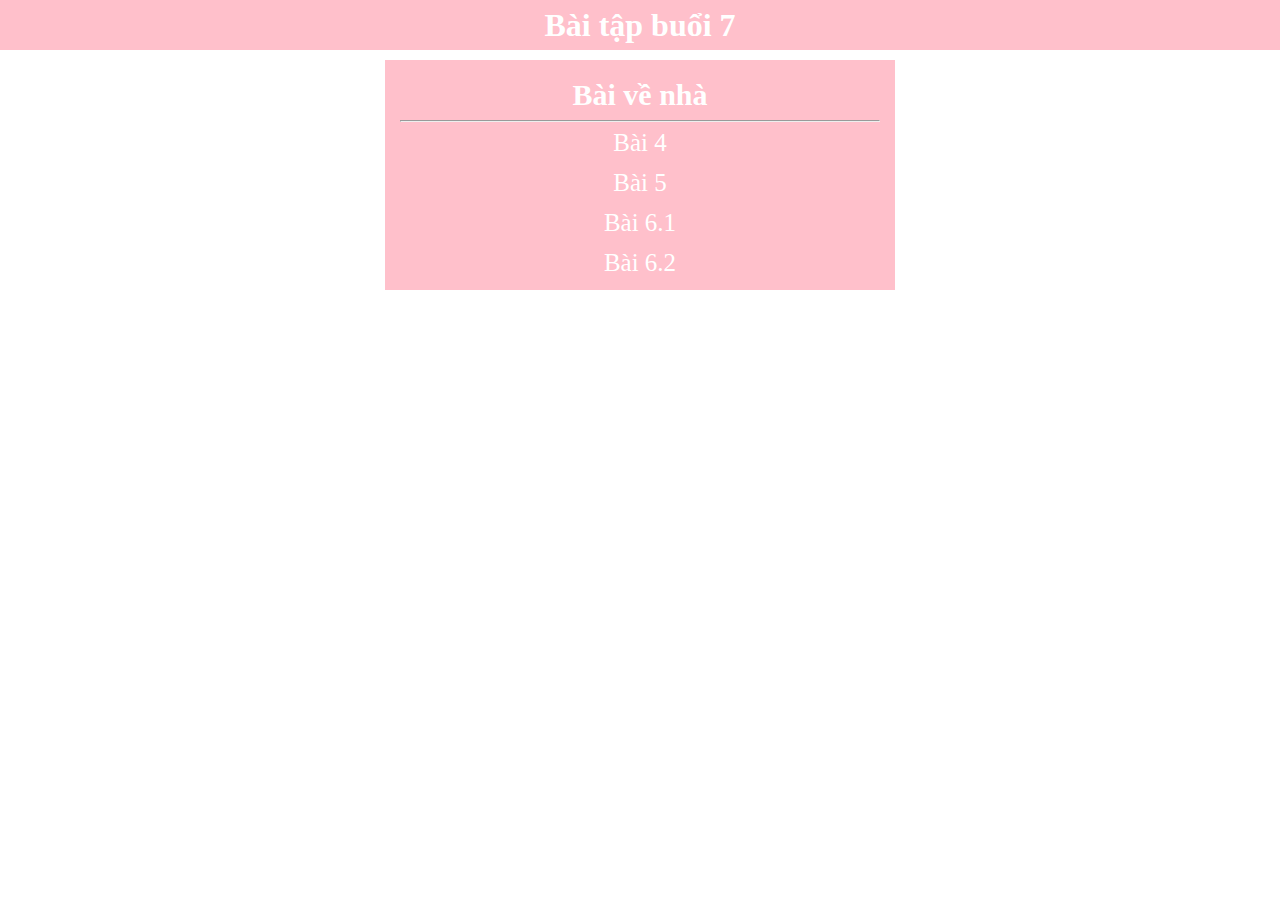
<file: index.html>
<!DOCTYPE html>
<html lang="en">
<head>
    <meta charset="UTF-8">
    <meta name="viewport" content="width=device-width, initial-scale=1.0">
    <title>Bài Tập buổi 6</title>
    <link rel="stylesheet" href="style.css">
</head>
<body>
    <div class="header">
        <h1>Bài tập buổi 7</h1>
    </div>

    <div class="main">
        <div class="baivenha">
            <h1>Bài về nhà</h1>
            <hr>
            <ul>
                <li><a href="b4 buoi9.html">Bài 4</a></li>
                <li><a href="b5 buoi9.html">Bài 5</a></li>
                <li><a href="b6.1 buoi9.html">Bài 6.1</a></li>
                <li><a href="b6.2 buoi9.html">Bài 6.2</a></li>
            </ul>
        </div>
    </div>

</body>
</html>
</file>
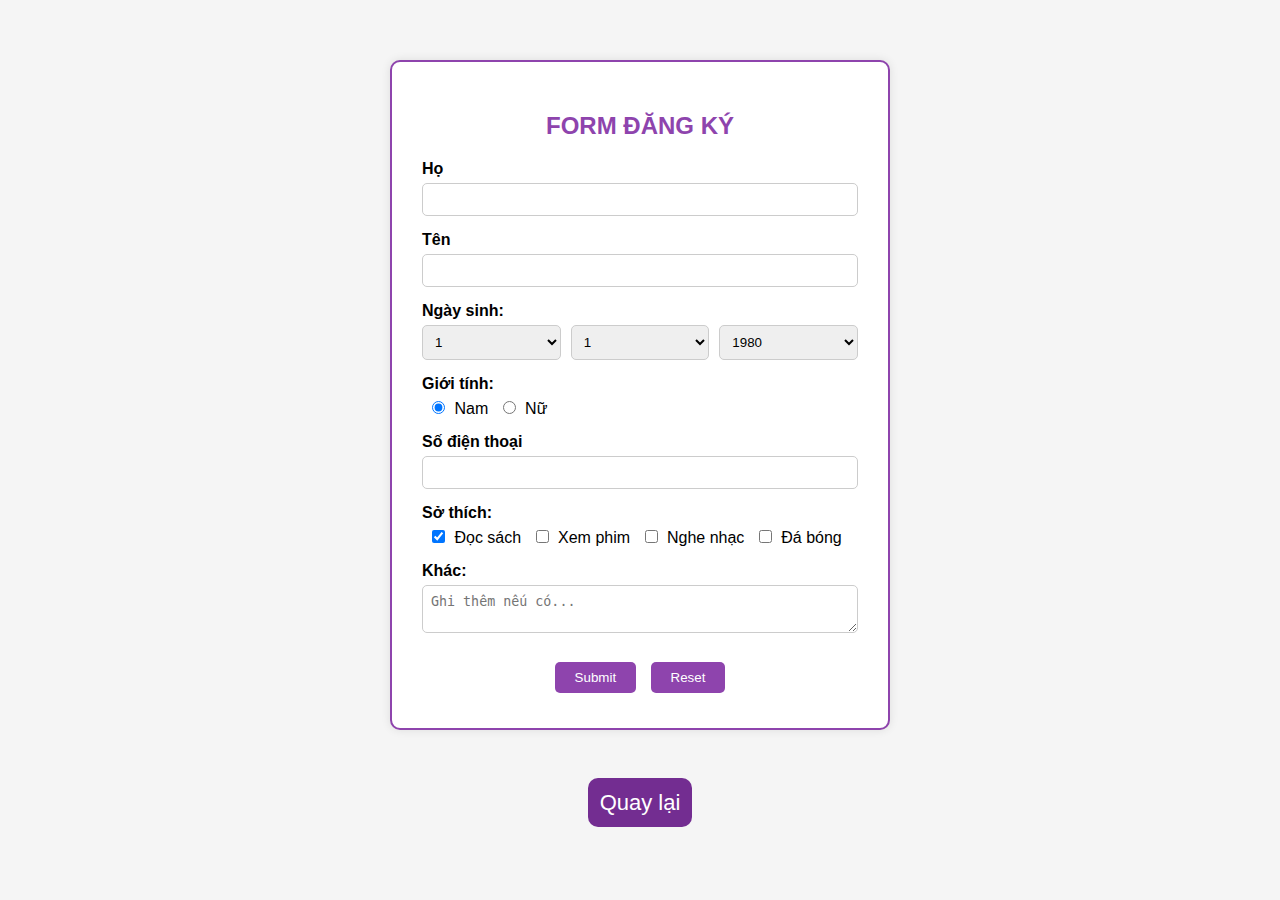
<file: b4 buoi9.html>
<!DOCTYPE html>
<html lang="vi">
<head>
  <meta charset="UTF-8">
  <title>Form Đăng Ký</title>
  <style>
    * {
      box-sizing: border-box;
    }

    body {
      font-family: 'Segoe UI', Tahoma, Geneva, Verdana, sans-serif;
      background: #f5f5f5;
      margin: 0;
      padding: 0;
    }

    .form-container {
      width: 500px;
      margin: 60px auto;
      background: #fff;
      padding: 30px;
      border: 2px solid #8e44ad;
      border-radius: 10px;
      box-shadow: 0 0 10px rgba(0,0,0,0.1);
    }

    h2 {
      color: #8e44ad;
      text-align: center;
      margin-bottom: 20px;
    }

    label {
      display: block;
      margin-top: 15px;
      font-weight: bold;
    }

    input[type="text"],
    textarea,
    select {
      width: 100%;
      padding: 8px;
      margin-top: 5px;
      border: 1px solid #ccc;
      border-radius: 5px;
    }

    .gender-options,
    .hobby-options {
      margin-top: 5px;
    }

    .gender-options input,
    .hobby-options input {
      margin-right: 5px;
      margin-left: 10px;
    }

    .buttons {
      margin-top: 20px;
      text-align: center;
    }

    input[type="submit"],
    input[type="reset"] {
      padding: 8px 20px;
      margin: 5px;
      background-color: #8e44ad;
      color: white;
      border: none;
      border-radius: 5px;
      cursor: pointer;
    }

    input[type="submit"]:hover,
    input[type="reset"]:hover {
      background-color: #732d91;
    }

    .quay-lai {
    text-align: center;
}

.quay-lai a {
    color: white;
    text-decoration: none;
    font-size: 22px;
    background-color: #732d91;
    padding: 12px 12px;
    border-radius: 10px;
}
  </style>
</head>
<body>
  <div class="form-container">
    <h2>FORM ĐĂNG KÝ</h2>
    <form id="registerForm" onsubmit="return validateForm()">
      <label>Họ
        <input type="text" id="lastName" name="lastName">
      </label>

      <label>Tên
        <input type="text" id="firstName" name="firstName">
      </label>

      <label>Ngày sinh:</label>
      <div style="display: flex; gap: 10px;">
        <select name="day">
          <script>
            for (let i = 1; i <= 31; i++) {
              document.write(`<option value="${i}">${i}</option>`);
            }
          </script>
        </select>
        <select name="month">
          <script>
            for (let i = 1; i <= 12; i++) {
              document.write(`<option value="${i}">${i}</option>`);
            }
          </script>
        </select>
        <select name="year">
          <script>
            for (let i = 1980; i <= 2024; i++) {
              document.write(`<option value="${i}">${i}</option>`);
            }
          </script>
        </select>
      </div>

      <label>Giới tính:</label>
      <div class="gender-options">
        <input type="radio" name="gender" value="Nam" checked> Nam
        <input type="radio" name="gender" value="Nữ"> Nữ
      </div>

      <label>Số điện thoại
        <input type="text" id="phone" name="phone">
      </label>

      <label>Sở thích:</label>
      <div class="hobby-options">
        <input type="checkbox" name="hobby" value="doc_sach" checked> Đọc sách
        <input type="checkbox" name="hobby" value="xem_phim"> Xem phim
        <input type="checkbox" name="hobby" value="nghe_nhac"> Nghe nhạc
        <input type="checkbox" name="hobby" value="da_bong"> Đá bóng
      </div>

      <label>Khác:
        <textarea name="other" rows="2" placeholder="Ghi thêm nếu có..."></textarea>
      </label>

      <div class="buttons">
        <input type="submit" value="Submit">
        <input type="reset" value="Reset">
      </div>
    </form>
  </div>

  <script>
    function validateForm() {
      const ho = document.getElementById("lastName").value.trim();
      const ten = document.getElementById("firstName").value.trim();
      const phone = document.getElementById("phone").value.trim();

      if (ho === "" || ten === "" || phone === "") {
        alert("Vui lòng nhập đầy đủ họ, tên và số điện thoại.");
        return false;
      }

      if (!/^\d{10}$/.test(phone)) {
        alert("Số điện thoại phải là số và gồm đúng 10 chữ số.");
        return false;
      }

      return true;
    }
  </script>

    <div class="quay-lai">
      <a href="index.html">Quay lại</a>
    </div>


</body>
</html>
</file>
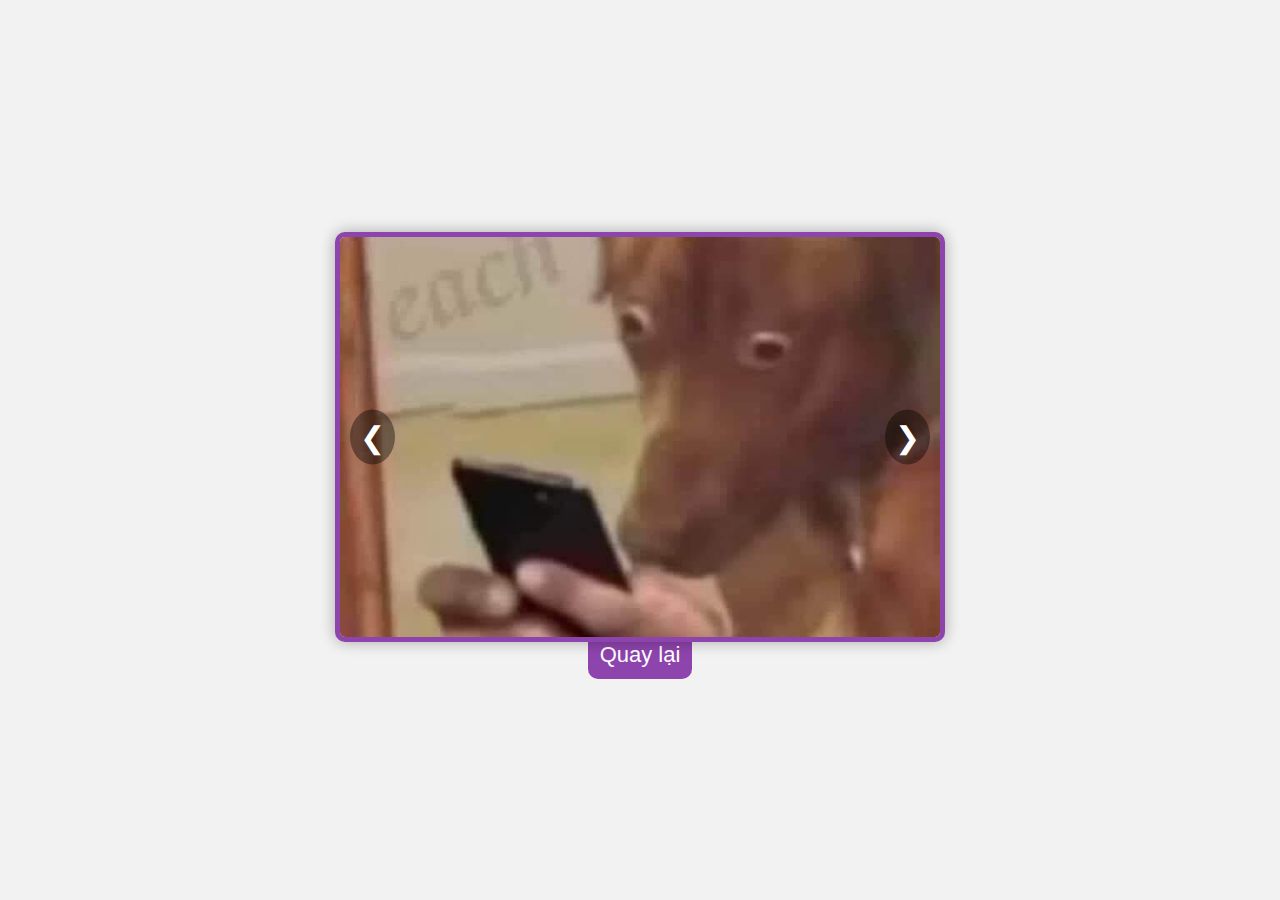
<file: b5 buoi9.html>
<!DOCTYPE html>
<html lang="vi">
<head>
  <meta charset="UTF-8">
  <title>Slide Show Ảnh</title>
  <style>
    body {
      font-family: Arial, sans-serif;
      background-color: #f2f2f2;
      display: flex;
      flex-direction: column;
      justify-content: center;
      align-items: center;
      height: 100vh;
      margin: 0;
    }

    .slideshow-container {
      position: relative;
      width: 600px;
      height: 400px;
      border: 5px solid #8e44ad;
      border-radius: 10px;
      overflow: hidden;
      box-shadow: 0 0 15px rgba(0,0,0,0.3);
      background-color: #fff;
    }

    .slide {
      display: none;
      width: 100%;
      height: 100%;
    }

    .slide img {
      width: 100%;
      height: 100%;
      object-fit: cover;
    }

    .prev, .next {
      position: absolute;
      top: 50%;
      transform: translateY(-50%);
      font-size: 30px;
      color: white;
      background-color: rgba(0, 0, 0, 0.4);
      padding: 10px;
      cursor: pointer;
      border-radius: 50%;
      user-select: none;
    }

    .prev:hover, .next:hover {
      background-color: rgba(0, 0, 0, 0.7);
    }

    .prev {
      left: 10px;
    }

    .next {
      right: 10px;
    }

    .quay-lai {
    text-align: center;
  }

.quay-lai a {
    color: white;
    text-decoration: none;
    font-size: 22px;
    background-color: #8e44ad;
    padding: 12px 12px;
    border-radius: 10px;
}
  </style>
</head>
<body>
  <div class="slideshow-container">
    <div class="slide">
      <img src="IMG_5879.png" alt="Ảnh 1">
    </div>
    <div class="slide">
      <img src="dg3.png" alt="Ảnh 2">
    </div>
    <div class="slide">
      <img src="dog1.png" alt="Ảnh 3">
    </div>
    <div class="slide">
      <img src="dog2.png" alt="Ảnh 4">
    </div>
    <div class="slide">
      <img src="hqdefault.jpg" alt="Ảnh 5">
    </div>
    <div class="slide">
      <img src="icon.jpg" alt="Ảnh 6">
    </div>
    <div class="slide">
      <img src="images.jpg" alt="Ảnh 7">
    </div>
    <div class="slide">
      <img src="IMG_5303.jpg" alt="Ảnh 8">
    </div>
    <div class="slide">
      <img src="IMG_5857.jpg" alt="Ảnh 9">
    </div>
    <div class="slide">
      <img src="IMG_5867.jpg" alt="Ảnh 10">
    </div>


    <a class="prev" onclick="changeSlide(-1)">&#10094;</a>
    <a class="next" onclick="changeSlide(1)">&#10095;</a>
  </div>

  <script>
    let slideIndex = 0;
    const slides = document.getElementsByClassName("slide");

    function showSlide(index) {
      for (let i = 0; i < slides.length; i++) {
        slides[i].style.display = "none";
      }

      slideIndex = (index + slides.length) % slides.length;
      slides[slideIndex].style.display = "block";
    }

    function changeSlide(n) {
      showSlide(slideIndex + n);
    }

    // Hiển thị slide đầu tiên khi tải trang
    showSlide(slideIndex);
  </script>

  <div class="quay-lai">
    <a href="index.html">Quay lại</a>
  </div>

</body>
</html>
</file>
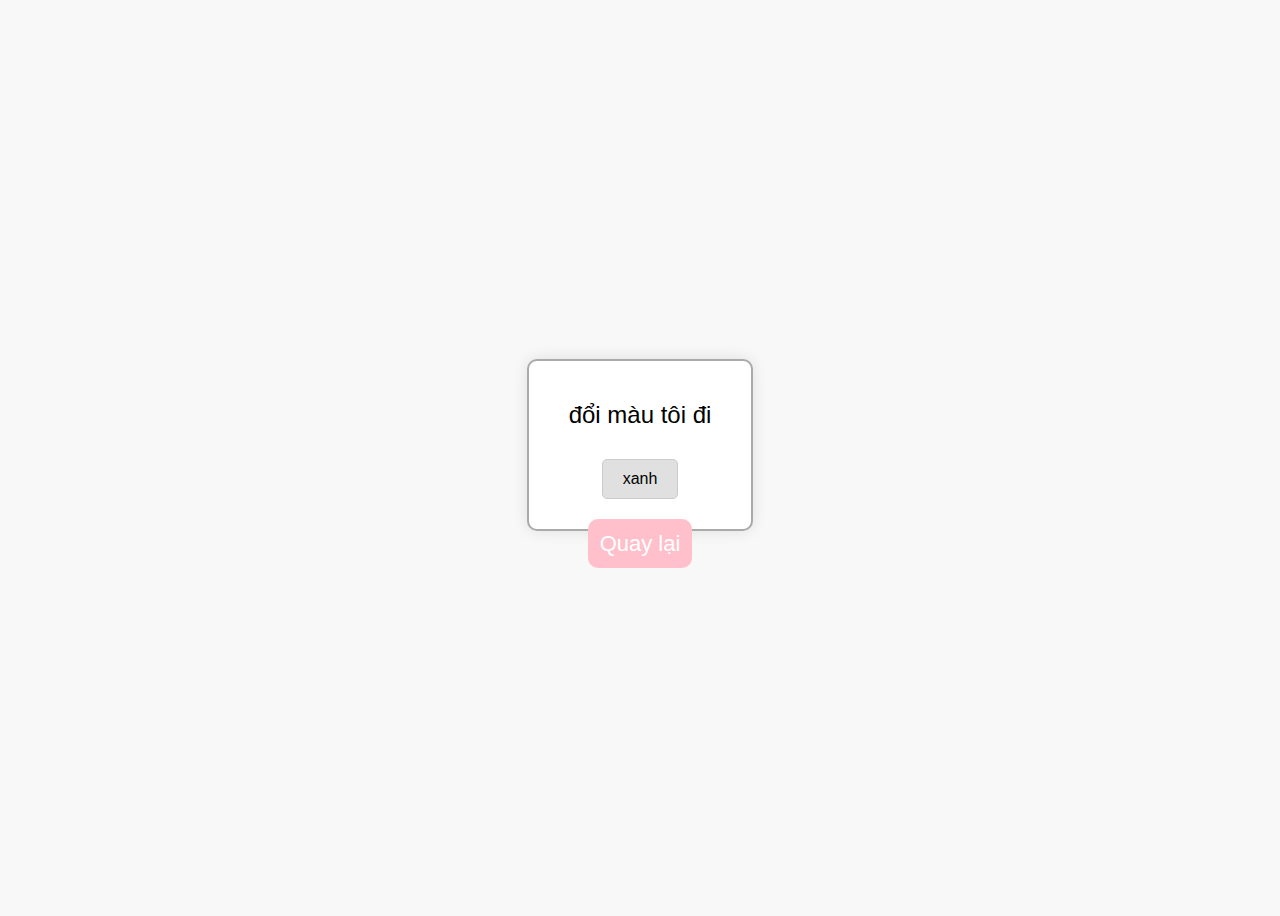
<file: b6.1 buoi9.html>
<!DOCTYPE html>
<html lang="vi">
<head>
  <meta charset="UTF-8">
  <title>Đổi màu bằng JavaScript</title>
  <style>
    body {
      font-family: Arial, sans-serif;
      background-color: #f8f8f8;
      display: flex;
      flex-direction: column;
      justify-content: center;
      align-items: center;
      height: 100vh;
    }

    .container {
      text-align: center;
      padding: 30px;
      border: 2px solid #aaa;
      border-radius: 10px;
      background-color: #fff;
      box-shadow: 0 0 15px rgba(0, 0, 0, 0.1);
    }

    #text {
      font-size: 24px;
      margin-bottom: 20px;
      transition: background-color 0.4s ease;
      padding: 10px;
      border-radius: 5px;
    }

    button {
      padding: 10px 20px;
      font-size: 16px;
      cursor: pointer;
      background-color: #e0e0e0;
      border: 1px solid #ccc;
      border-radius: 5px;
    }

    button:hover {
      background-color: #d0d0d0;
    }
    .quay-lai {
    text-align: center;
}

.quay-lai a {
    color: white;
    text-decoration: none;
    font-size: 22px;
    background-color: pink;
    padding: 12px 12px;
    border-radius: 10px;
}
  </style>
</head>
<body>
  <div class="container">
    <div id="text">đổi màu tôi đi</div>
    <button onclick="changeColor()">xanh</button>
  </div>
  <div class="quay-lai">
    <a href="index.html">Quay lại</a>
  </div>

  <script>
    function changeColor() {
      document.getElementById("text").style.backgroundColor = "lightblue";
    }
  </script>
</body>
</html>
</file>
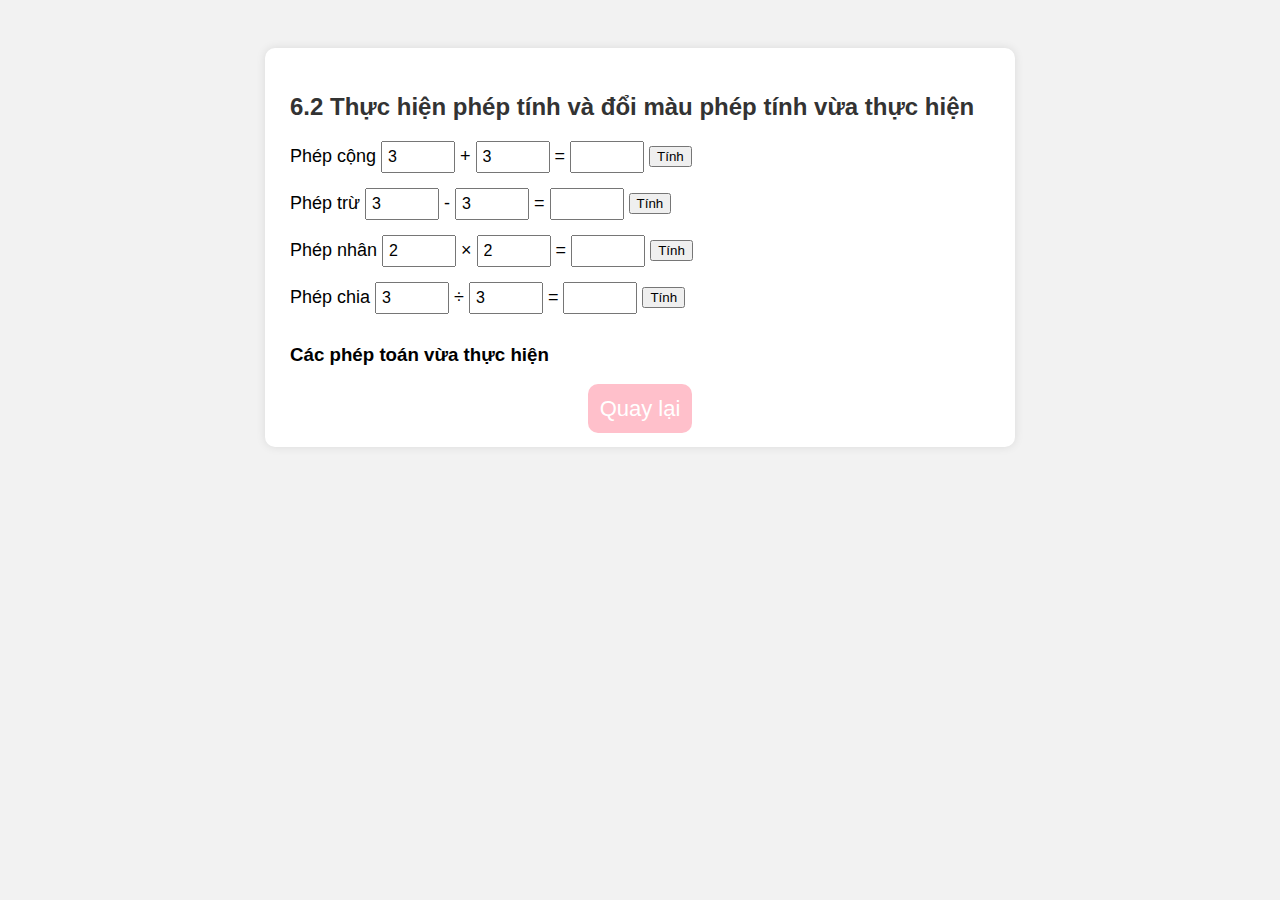
<file: b6.2 buoi9.html>
<!DOCTYPE html>
<html lang="vi">
<head>
  <meta charset="UTF-8">
  <title>Thực hiện phép tính và đổi màu</title>
  <style>
    body {
      font-family: Arial, sans-serif;
      padding: 40px;
      background-color: #f2f2f2;
      gap: 20px;
    }

    h2 {
      color: #333;
    }

    .box {
      background: #fff;
      padding: 25px;
      border-radius: 10px;
      box-shadow: 0 0 10px rgba(0,0,0,0.1);
      max-width: 700px;
      margin: auto;
    }

    .operation {
      margin-bottom: 15px;
      display: flex;
      align-items: center;
      gap: 5px;
      font-size: 18px;
    }

    input[type="number"], input[type="text"] {
      width: 60px;
      padding: 5px;
      font-size: 16px;
    }

    .result-log {
      margin-top: 30px;
      font-size: 18px;
    }

    .log-item {
      display: inline-block;
      margin-right: 20px;
      margin-bottom: 5px;
    }

    .highlight {
      color: red;
      font-weight: bold;
    }

    .quay-lai {
    text-align: center;
}

.quay-lai a {
    color: white;
    text-decoration: none;
    font-size: 22px;
    background-color: pink;
    padding: 12px 12px;
    border-radius: 10px;
}
  </style>
</head>
<body>
  <div class="box">
    <h2>6.2 Thực hiện phép tính và đổi màu phép tính vừa thực hiện</h2>

    <div class="operation">
      <label>Phép cộng</label>
      <input type="number" id="add1" value="3"> +
      <input type="number" id="add2" value="3"> =
      <input type="text" id="addResult" readonly>
      <button onclick="calculate('add')">Tính</button>
    </div>

    <div class="operation">
      <label>Phép trừ</label>
      <input type="number" id="sub1" value="3"> -
      <input type="number" id="sub2" value="3"> =
      <input type="text" id="subResult" readonly>
      <button onclick="calculate('sub')">Tính</button>
    </div>

    <div class="operation">
      <label>Phép nhân</label>
      <input type="number" id="mul1" value="2"> ×
      <input type="number" id="mul2" value="2"> =
      <input type="text" id="mulResult" readonly>
      <button onclick="calculate('mul')">Tính</button>
    </div>

    <div class="operation">
      <label>Phép chia</label>
      <input type="number" id="div1" value="3"> ÷
      <input type="number" id="div2" value="3"> =
      <input type="text" id="divResult" readonly>
      <button onclick="calculate('div')">Tính</button>
    </div>

    <h3 style="margin-top: 30px;">Các phép toán vừa thực hiện</h3>
    <div id="log" class="result-log"></div>

    <div class="quay-lai">
      <a href="index.html">Quay lại</a>
    </div>
  </div>

  <script>
    let log = document.getElementById("log");

    function resetHighlight() {
      const items = document.querySelectorAll('.log-item');
      items.forEach(item => item.classList.remove('highlight'));
    }

    function calculate(type) {
      let a, b, result, symbol, label;

      switch (type) {
        case 'add':
          a = +document.getElementById("add1").value;
          b = +document.getElementById("add2").value;
          result = a + b;
          document.getElementById("addResult").value = result;
          symbol = "+";
          label = "PHÉP CỘNG";
          break;

        case 'sub':
          a = +document.getElementById("sub1").value;
          b = +document.getElementById("sub2").value;
          result = a - b;
          document.getElementById("subResult").value = result;
          symbol = "-";
          label = "PHÉP TRỪ";
          break;

        case 'mul':
          a = +document.getElementById("mul1").value;
          b = +document.getElementById("mul2").value;
          result = a * b;
          document.getElementById("mulResult").value = result;
          symbol = "×";
          label = "PHÉP NHÂN";
          break;

        case 'div':
          a = +document.getElementById("div1").value;
          b = +document.getElementById("div2").value;
          result = b !== 0 ? (a / b).toFixed(2) : "NaN";
          document.getElementById("divResult").value = result;
          symbol = "÷";
          label = "PHÉP CHIA";
          break;
      }

      resetHighlight(); // bỏ highlight cũ

      // thêm phép toán mới vào log
      const entry = document.createElement("div");
      entry.className = "log-item highlight";
      entry.innerHTML = `<strong>${label}</strong><br>${a}${symbol}${b}=${result}`;
      log.appendChild(entry);
    }
  </script>
</body>
</html>
</file>
<file: style.css>
* {
    margin: 0px;
    padding: 0px;
}

.header {
    width: auto;
    height: 50px;
    background-color: pink;
    align-content: center;
}

.header h1 {
    color: white;
    line-height: 50px;
    text-align: center;
}


.main {
    display: flex;
    justify-content: space-evenly;
    flex-wrap: wrap;
}

.baivenha  {
    background-color: pink;
    max-width: 700px;
    width: 480px;
    padding: 15px;
    height: 200px;
    margin: 10px 0px 10px 0px;
    margin-bottom: 30px;
    text-align: center;
}

.baivenha h1 {
    color: white;
    line-height: 30px;
    font-size: 30px;
    padding: 5px;
    margin-bottom: 5px;
}

.baivenha li {
    list-style-type: none;
    margin: 2px;
}

.baivenha li a {
    display: block;
    color: white;
    font-size: 25px;
    padding: 5px;
    text-decoration: none;
    
}


.baivenha li a:hover {
    opacity: 0.8;
    background-color: white;
    color: pink;
    scale: 105%;
}

.quay-lai {
    text-align: center;
}

.quay-lai a {
    color: white;
    text-decoration: none;
    font-size: 22px;
    background-color: pink;
    padding: 12px 12px;
    border-radius: 10px;
}
</file>
